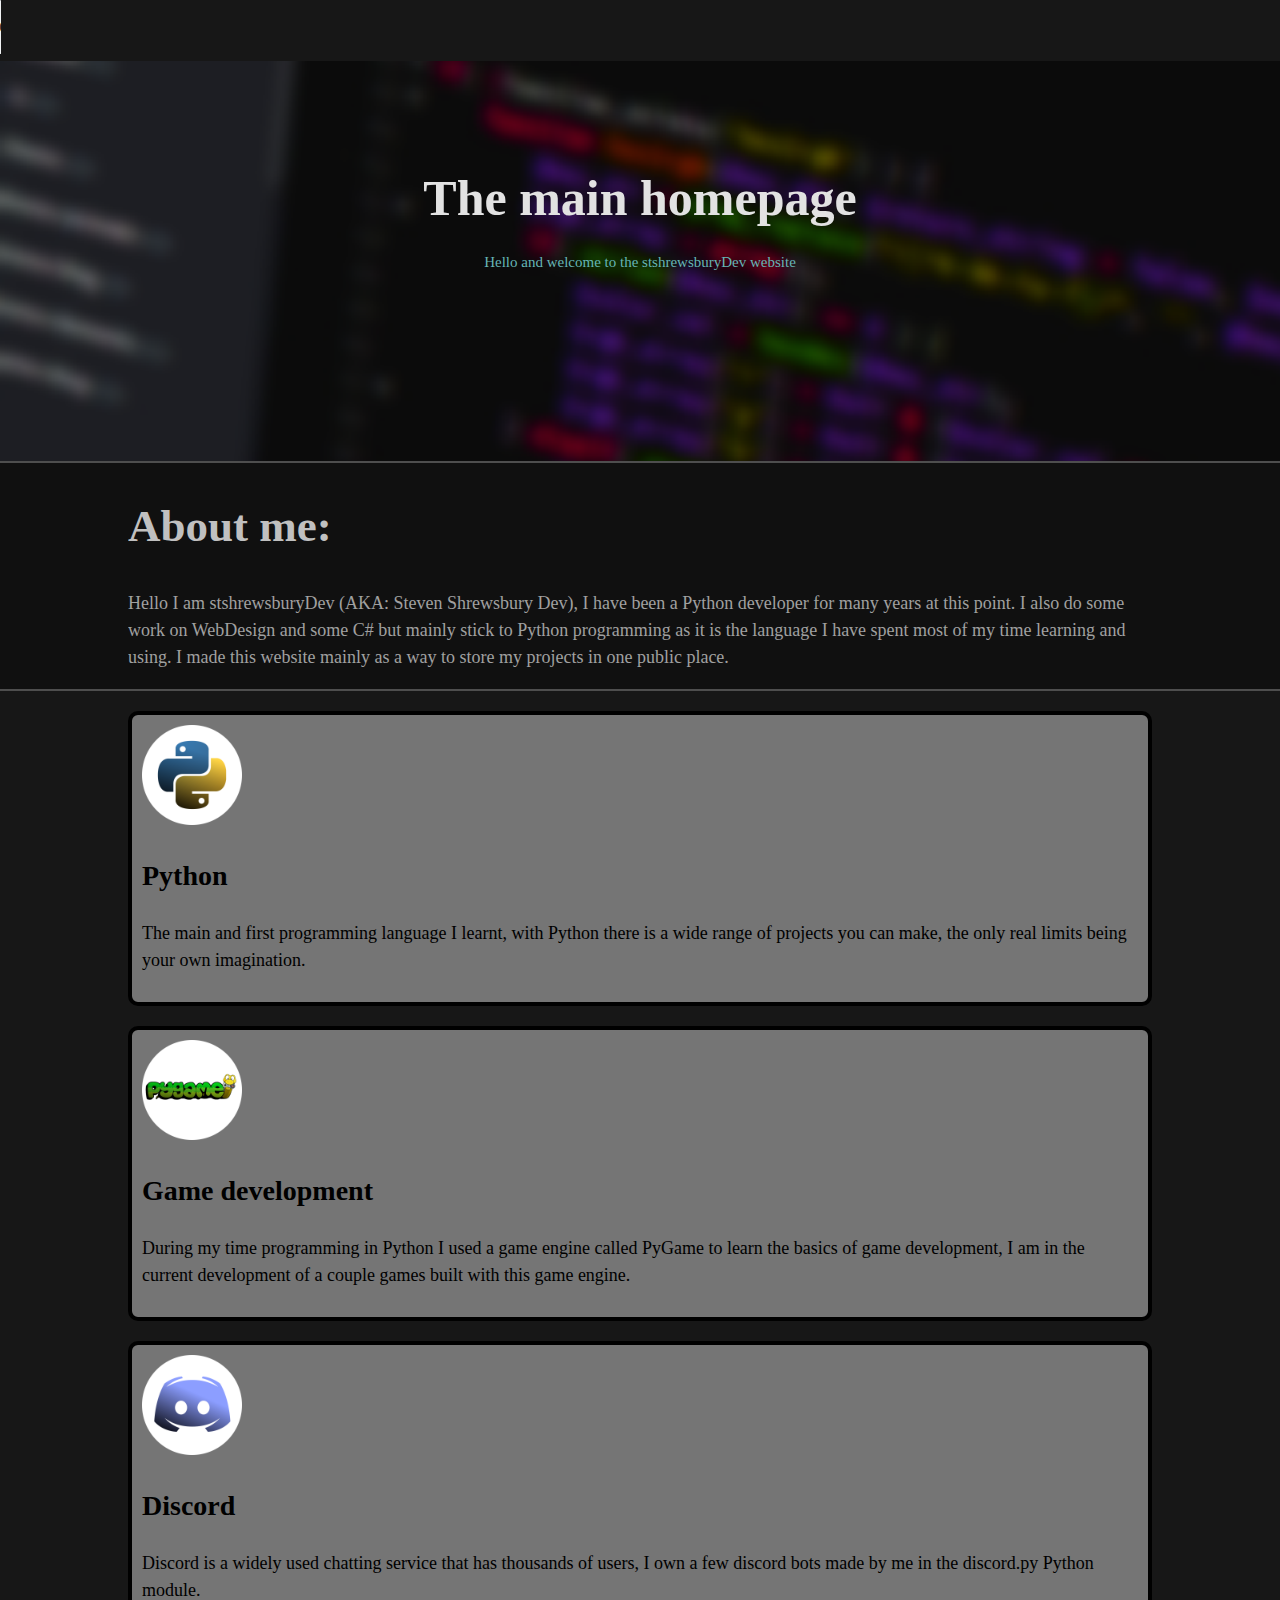
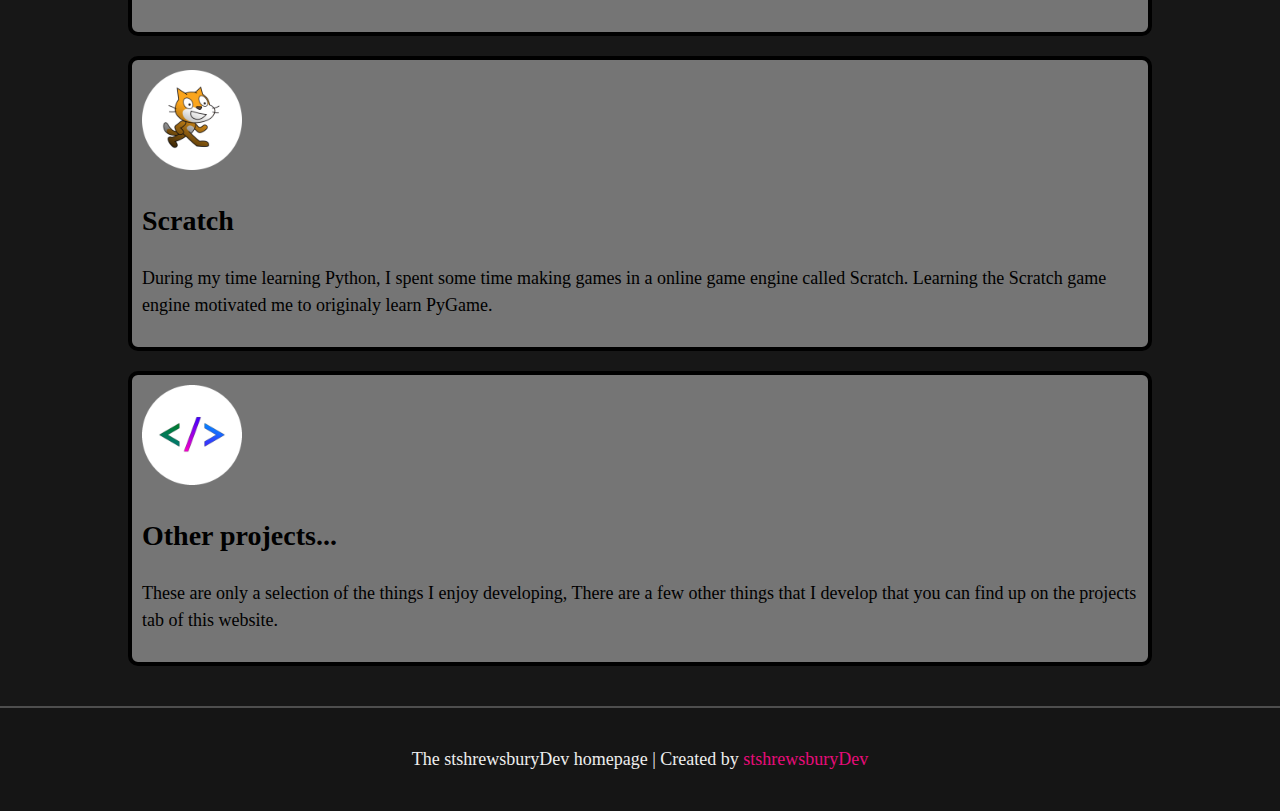
<file: index.html>
<!DOCTYPE html>
<html lang="en" dir="ltr">
  <head>
    <meta charset="utf-8">
    <meta name="viewport" content="width=device_width">
    <meta name="description" content="The home page of the stshrewsburyDev website">
    <meta name="keywords" content="YouTube, stshrewsburyDev, Steven Shrewsbury, Python, Developing, Gaming">
    <meta name="author" content="stshrewsburyDev">
    <title>stshrewsburyDev | Home page</title>
    <link rel="icon" href="./images/icon/MainIcon250px.png">
    <script src="https://ajax.googleapis.com/ajax/libs/jquery/3.5.1/jquery.min.js"></script>
    <link rel="stylesheet" href="./stylesheets/MainSiteIndex.css">
    <link rel="stylesheet" href="./stylesheets/MainSiteNav.css">
    <link rel="stylesheet" href="./stylesheets/MainSiteFonts.css">
    <link rel="preconnect" href="https://fonts.gstatic.com">
    <link href="https://fonts.googleapis.com/css2?family=Josefin+Sans:ital,wght@0,100;0,200;0,300;0,400;0,500;0,600;0,700;1,100;1,200;1,300;1,400;1,500;1,600;1,700&display=swap" rel="stylesheet">
    <meta property="og:title" content="stshrewsburyDev | Home page">
    <meta property="og:description" content="The home page of the stshrewsburyDev website">
    <meta property="og:image" content="./images/icon/MainIcon250px.png">
    <meta property="og:url" content="https://stshrewsburyDev.github.io/official_site/index.html">
  </head>
  <body>
    <audio src="./NickyFlowers-WiiShopChannelRemix.mp3" autoplay="true" loop="true" controls="" preload="auto" autobuffer=""></audio>
	
    <div id="nav_placeholder">

    </div>

    <script>
    $(function(){
      $("#nav_placeholder").load("https://boomer.stshrewsbury.dev/navigationBar.html");
    });
    </script>

    <section id="showcase">
      <div class="container">
        <h1>The main homepage</h1>
        <p>Hello and welcome to the stshrewsburyDev website</p>
      </div>
    </section>

    <section id="about">
      <div class="container">
        <h1>About me:</h1>
        <p>Hello I am stshrewsburyDev (AKA: Steven Shrewsbury Dev),
          I have been a Python developer for many years at this point.
          I also do some work on WebDesign and some C# but mainly
          stick to Python programming as it is the language I have spent
          most of my time learning and using. I made this website mainly
          as a way to store my projects in one public place.
        </p>
      </div>
    </section>

    <section id="infoBoxes">
      <div class="container">
        <div class="box">
          <img src="https://stshrewsburyDev.github.io/official_site/images/miniLogos/PythonLogo.png">
          <h2>Python</h2>
          <p>The main and first programming language I learnt,
            with Python there is a wide range of projects you can make, the only
            real limits being your own imagination.
          </p>
        </div>

        <div class="box">
          <img src="https://stshrewsburyDev.github.io/official_site/images/miniLogos/PyGameLogo.png">
          <h2>Game development</h2>
          <p>During my time programming in Python I used a game engine
            called PyGame to learn the basics of game development, I am in
            the current development of a couple games built with this game
            engine.
          </p>
        </div>

        <div class="box">
          <img src="https://stshrewsburyDev.github.io/official_site/images/miniLogos/DiscordLogo.png">
          <h2>Discord</h2>
          <p>Discord is a widely used chatting service that has thousands of
            users, I own a few discord bots made by me in the discord.py Python
            module.
          </p>
        </div>

        <div class="box">
          <img src="https://stshrewsburyDev.github.io/official_site/images/miniLogos/ScratchLogo.png">
          <h2>Scratch</h2>
          <p>During my time learning Python, I spent some time making games in
            a online game engine called Scratch. Learning the Scratch game
            engine motivated me to originaly learn PyGame.
          </p>
        </div>

        <div class="box">
          <img src="https://stshrewsburyDev.github.io/official_site/images/miniLogos/BracketsLogo.png">
          <h2>Other projects...</h2>
          <p>These are only a selection of the things I enjoy developing,
            There are a few other things that I develop that you can
            find up on the projects tab of this website.
          </p>
        </div>
      </div>
    </section>

    <footer>
      <p>The stshrewsburyDev homepage | Created by <a href="https://github.com/stshrewsburyDev">stshrewsburyDev</a></p>
    </footer>
  </body>
</html>
</file>
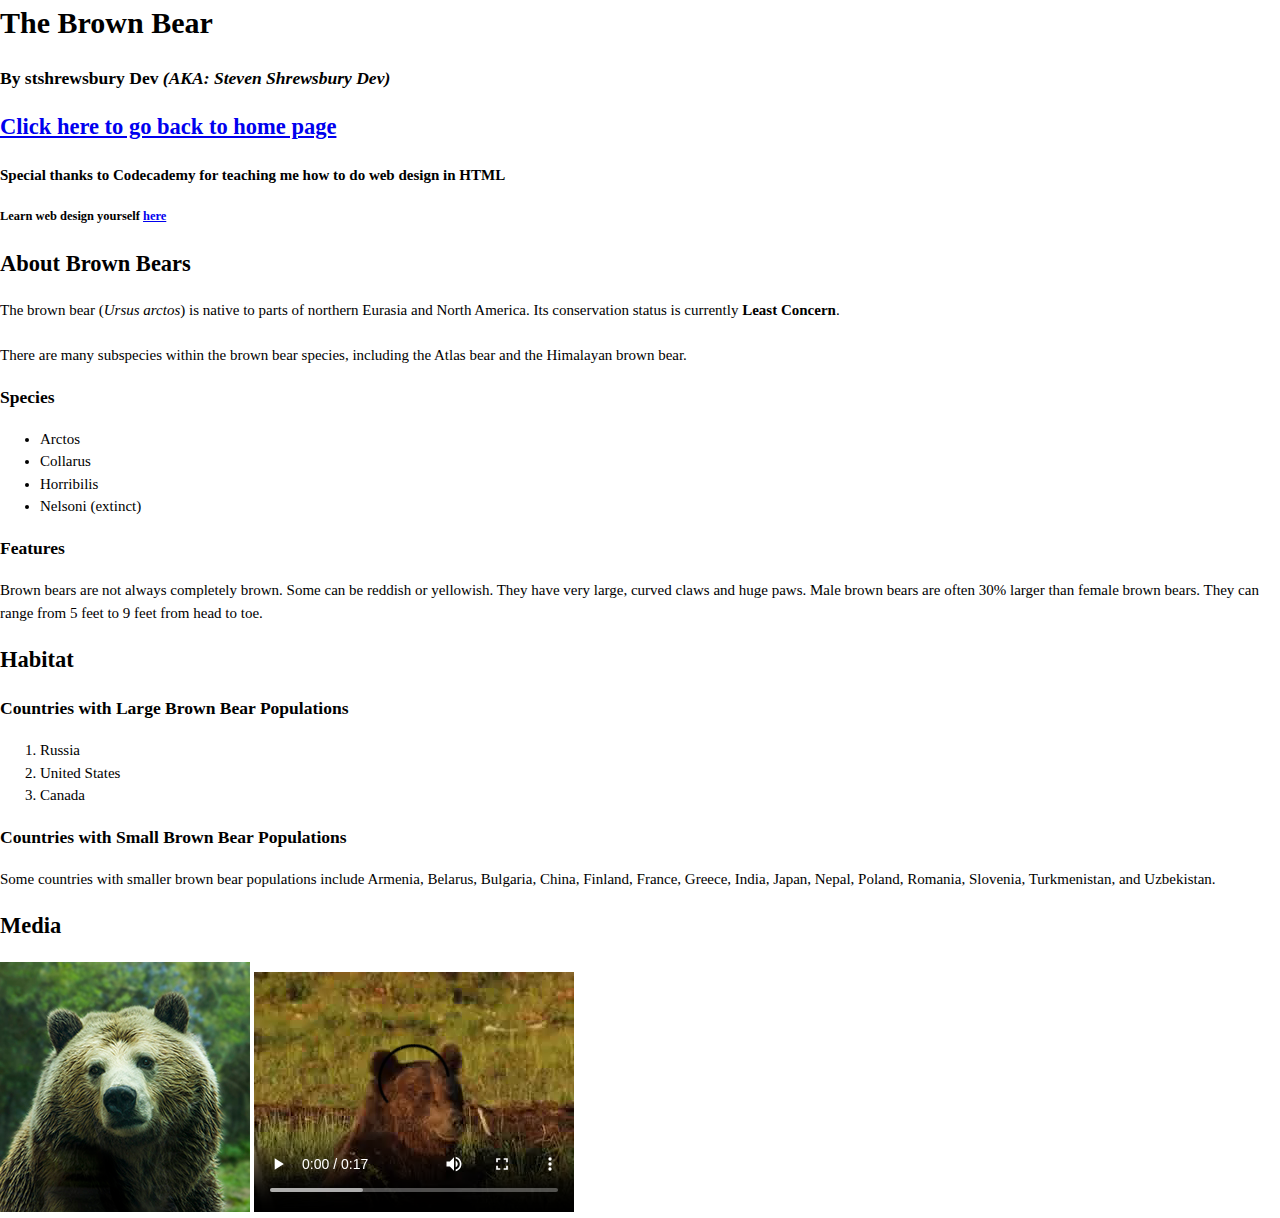
<file: other/TheBrownBear.html>
<head>
  <meta charset="utf-8">
  <meta name="description" content="The brown bear site I made from a HTML CodeCademy course">
  <meta name="keywords" content="stshrewsburyDev, TheBrownBear, Steven Shrewsbury, Developing, Geography, Bears, CodeCademy">
  <meta name="author" content="stshrewsburyDev">
  <title>stshrewsburyDev | The brown bear</title>
  <link rel="icon" href="https://stshrewsburyDev.github.io/official_site/images/icon/MainIcon250px.png">
  <link rel="stylesheet" href="https://stshrewsburyDev.github.io/official_site/stylesheets/MainSiteBody.css">
  <link rel="stylesheet" href="https://stshrewsburyDev.github.io/official_site/stylesheets/MainSiteFonts.css">
  <meta property="og:title" content="stshrewsburyDev | The brown bear">
  <meta property="og:description" content="The brown bear site I made from a HTML CodeCademy course">
  <meta property="og:image" content="https://stshrewsburyDev.github.io/official_site/images/icon/MainIcon250px.png">
  <meta property="og:url" content="https://stshrewsburyDev.github.io/official_site/TheBrownBear.html">
</head>
<body>
  <div>
    <h1>The Brown Bear</h1>
    <h3>By stshrewsbury Dev <em>(AKA: Steven Shrewsbury Dev)</em></h3>
    <h2><a href="https://stshrewsburyDev.github.io/official_site/">Click here to go back to home page</a></h2>
    <h4>Special thanks to Codecademy for teaching me how to do web design in HTML</h4>
    <h5>Learn web design yourself <a href="https://www.codecademy.com/paths/web-development/">here</a></h5>
    <div id="introduction">
      <h2>About Brown Bears</h2>
      <p>The brown bear (<em>Ursus arctos</em>) is native to parts of northern Eurasia and North America. Its conservation status is currently <strong>Least Concern</strong>.<br /><br /> There are many subspecies within the brown bear species, including the Atlas bear and the Himalayan brown bear.</p>
      <h3>Species</h3>
      <ul>
        <li>Arctos</li>
        <li>Collarus</li>
        <li>Horribilis</li>
        <li>Nelsoni (extinct)</li>
      </ul>
      <h3>Features</h3>
      <p>Brown bears are not always completely brown. Some can be reddish or yellowish. They have very large, curved claws and huge paws. Male brown bears are often 30% larger than female brown bears. They can range from 5 feet to 9 feet from head to toe.</p>
    </div>
    <div id="habitat">
      <h2>Habitat</h2>
      <h3>Countries with Large Brown Bear Populations</h3>
      <ol>
        <li>Russia</li>
        <li>United States</li>
        <li>Canada</li>
      </ol>
      <h3>Countries with Small Brown Bear Populations</h3>
      <p>Some countries with smaller brown bear populations include Armenia, Belarus, Bulgaria, China, Finland, France, Greece, India, Japan, Nepal, Poland, Romania, Slovenia, Turkmenistan, and Uzbekistan.</p>
    </div>
    <div id="media">
      <h2>Media</h2>
      <img src="https://stshrewsburyDev.github.io/official_site/images/resources/TheBrownBear/BrownBearImage.jpg" alt="A Brown Bear"/>
      <video src="https://stshrewsburyDev.github.io/official_site/images/resources/TheBrownBear/BrownBearVideo.mp4" width="320" height="240" controls>
        Video not supported
      </video>
    </div>
  </div>
</body>
</file>
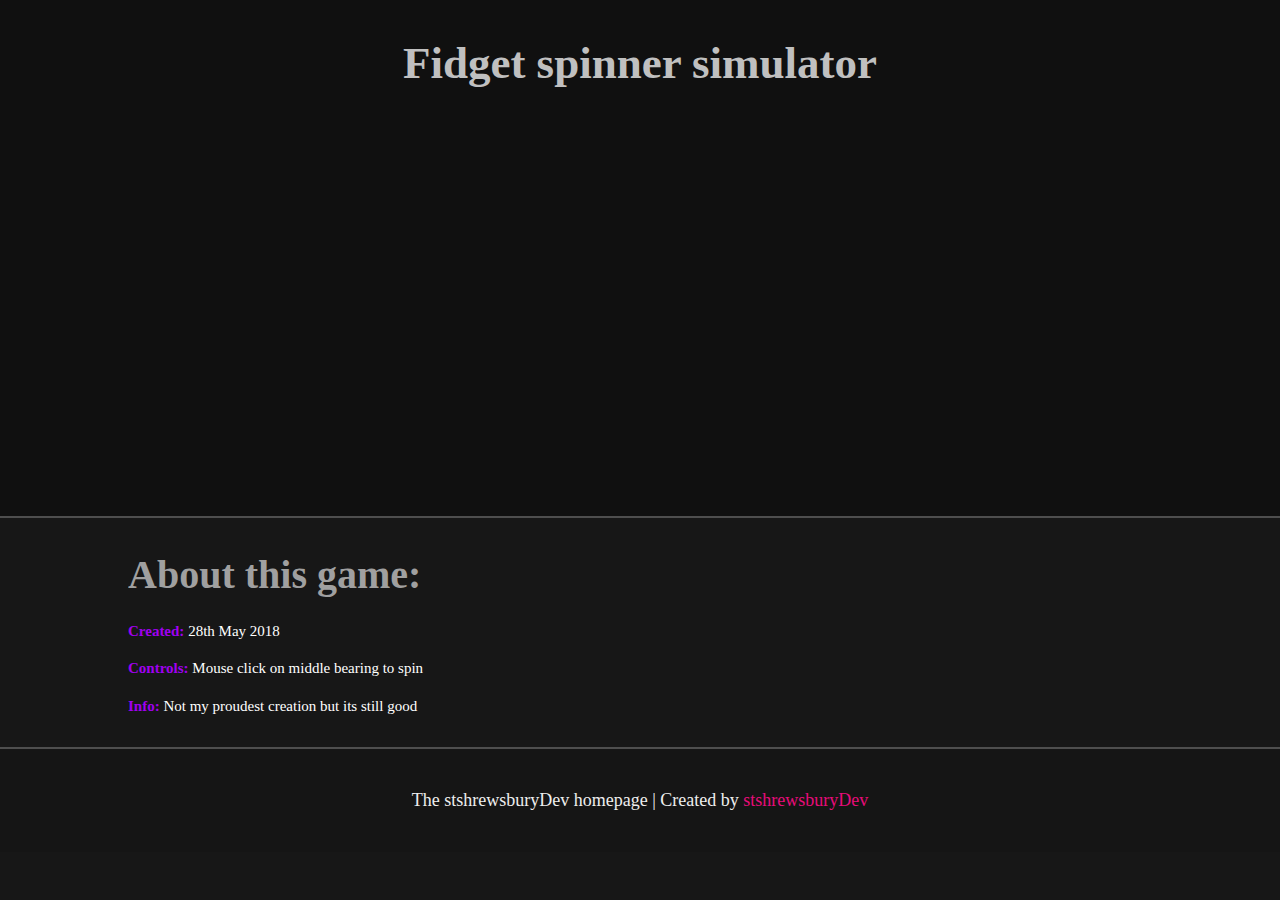
<file: scratch/FidgetSpinnerSim.html>
<!DOCTYPE html>
<html lang="en" dir="ltr">
  <head>
    <meta charset="utf-8">
    <meta name="viewport" content="width=device_width">
    <meta name="description" content="Fidget spinner simulator on the stshrewsburyDev website">
    <meta name="keywords" content="YouTube, stshrewsburyDev, Steven Shrewsbury, Python, Developing, Gaming, Scratch, Fidget spinner simulator">
    <meta name="author" content="stshrewsburyDev">
    <title>stshrewsburyDev | Fidget spinner simulator</title>
    <link rel="icon" href="https://stshrewsburyDev.github.io/official_site/images/icon/MainIcon250px.png">
    <script src="https://stshrewsburyDev.github.io/official_site/scripts/jQuery.js"></script>
    <link rel="stylesheet" href="https://stshrewsburyDev.github.io/official_site/stylesheets/MainSiteScratchGame.css">
    <link rel="stylesheet" href="https://stshrewsburyDev.github.io/official_site/stylesheets/MainSiteNav.css">
    <link rel="stylesheet" href="https://stshrewsburyDev.github.io/official_site/stylesheets/MainSiteFonts.css">
    <meta property="og:title" content="stshrewsburyDev | Fidget spinner simulator">
    <meta property="og:description" content="Fidget spinner simulator on the stshrewsburyDev website">
    <meta property="og:image" content="https://stshrewsburyDev.github.io/official_site/images/icon/MainIcon250px.png">
    <meta property="og:url" content="https://stshrewsburyDev.github.io/official_site/scratch/FidgetSpinnerSim.html">
  </head>
  <body>
    <div id="nav_placeholder">

    </div>

    <script>
    $(function(){
      $("#nav_placeholder").load("https://stshrewsburyDev.github.io/official_site/navigationBar.html");
    });
    </script>

    <section id="GameArea">
      <div class="container">
        <h1>Fidget spinner simulator</h1>
        <iframe allowtransparency=true width=500 height=402 src=https://scratch.mit.edu/projects/163483326/embed frameborder=0 allowfullscreen></iframe>
      </div>
    </section>

    <section id="GameInfo">
      <div class="container">
        <h1>About this game:</h1>
        <p><a>Created:</a> 28th May 2018</p>
        <p><a>Controls:</a> Mouse click on middle bearing to spin</p>
        <p><a>Info:</a> Not my proudest creation but its still good</p>
      </div>
    </section>

    <footer>
      <p>The stshrewsburyDev homepage | Created by <a href="https://github.com/stshrewsburyDev">stshrewsburyDev</a></p>
    </footer>
  </body>
</html>
</file>
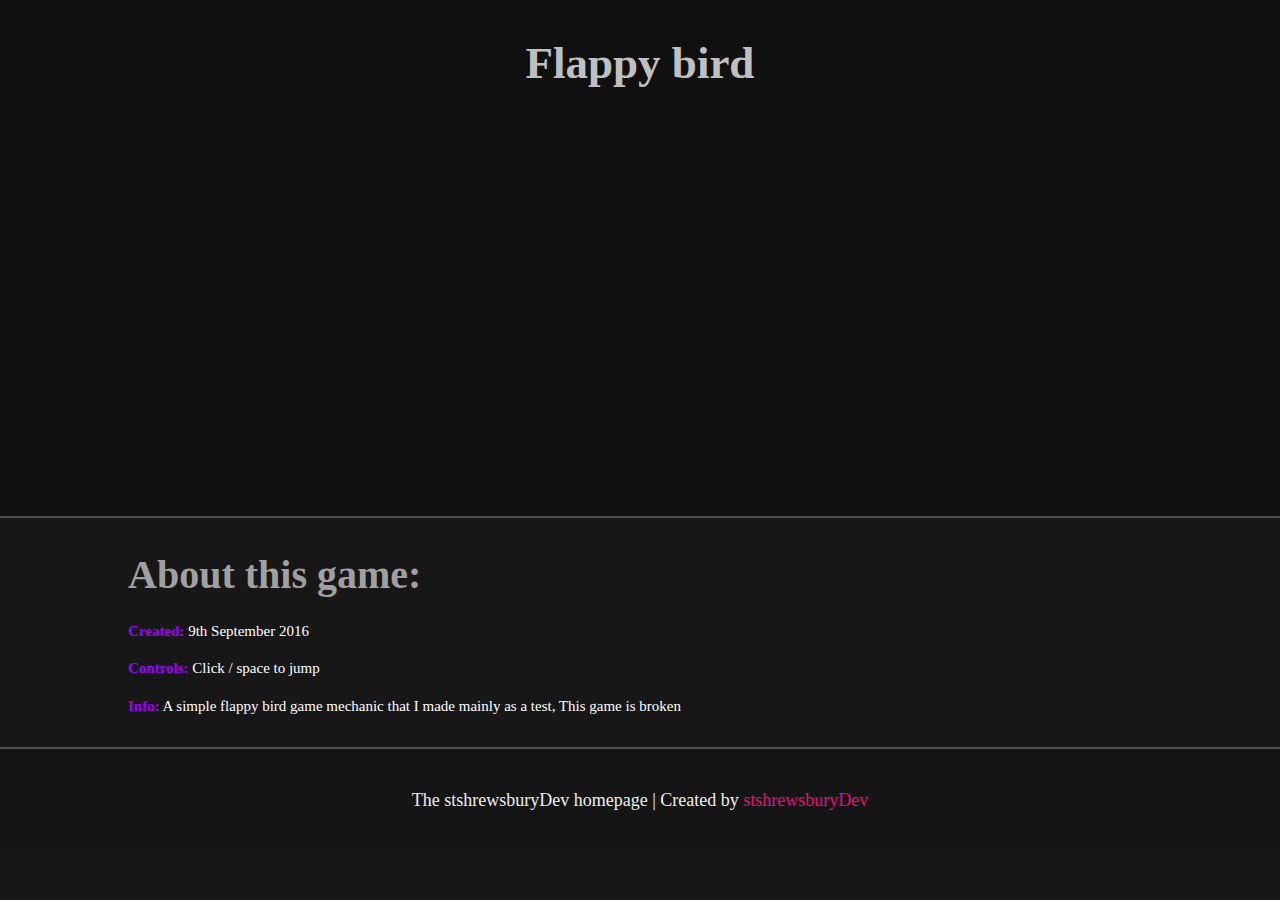
<file: scratch/FlappyBird.html>
<!DOCTYPE html>
<html lang="en" dir="ltr">
  <head>
    <meta charset="utf-8">
    <meta name="viewport" content="width=device_width">
    <meta name="description" content="Flappy bird the game on the stshrewsburyDev website">
    <meta name="keywords" content="YouTube, stshrewsburyDev, Steven Shrewsbury, Python, Developing, Gaming, Scratch, Flappy bird">
    <meta name="author" content="stshrewsburyDev">
    <title>stshrewsburyDev | Flappy bird</title>
    <link rel="icon" href="https://stshrewsburyDev.github.io/official_site/images/icon/MainIcon250px.png">
    <script src="https://stshrewsburyDev.github.io/official_site/scripts/jQuery.js"></script>
    <link rel="stylesheet" href="https://stshrewsburyDev.github.io/official_site/stylesheets/MainSiteScratchGame.css">
    <link rel="stylesheet" href="https://stshrewsburyDev.github.io/official_site/stylesheets/MainSiteNav.css">
    <link rel="stylesheet" href="https://stshrewsburyDev.github.io/official_site/stylesheets/MainSiteFonts.css">
    <meta property="og:title" content="stshrewsburyDev | Flappy bird">
    <meta property="og:description" content="Flappy bird the game on the stshrewsburyDev website">
    <meta property="og:image" content="https://stshrewsburyDev.github.io/official_site/images/icon/MainIcon250px.png">
    <meta property="og:url" content="https://stshrewsburyDev.github.io/official_site/scratch/FlappyBird.html">
  </head>
  <body>
    <div id="nav_placeholder">

    </div>

    <script>
    $(function(){
      $("#nav_placeholder").load("https://stshrewsburyDev.github.io/official_site/navigationBar.html");
    });
    </script>

    <section id="GameArea">
      <div class="container">
        <h1>Flappy bird</h1>
        <iframe allowtransparency=true width=500 height=402 src=https://scratch.mit.edu/projects/120480123/embed frameborder=0 allowfullscreen></iframe>
      </div>
    </section>

    <section id="GameInfo">
      <div class="container">
        <h1>About this game:</h1>
        <p><a>Created:</a> 9th September 2016</p>
        <p><a>Controls:</a> Click / space to jump</p>
        <p><a>Info:</a> A simple flappy bird game mechanic that I made mainly as a test, This game is broken</p>
      </div>
    </section>

    <footer>
      <p>The stshrewsburyDev homepage | Created by <a href="https://github.com/stshrewsburyDev">stshrewsburyDev</a></p>
    </footer>
  </body>
</html>
</file>
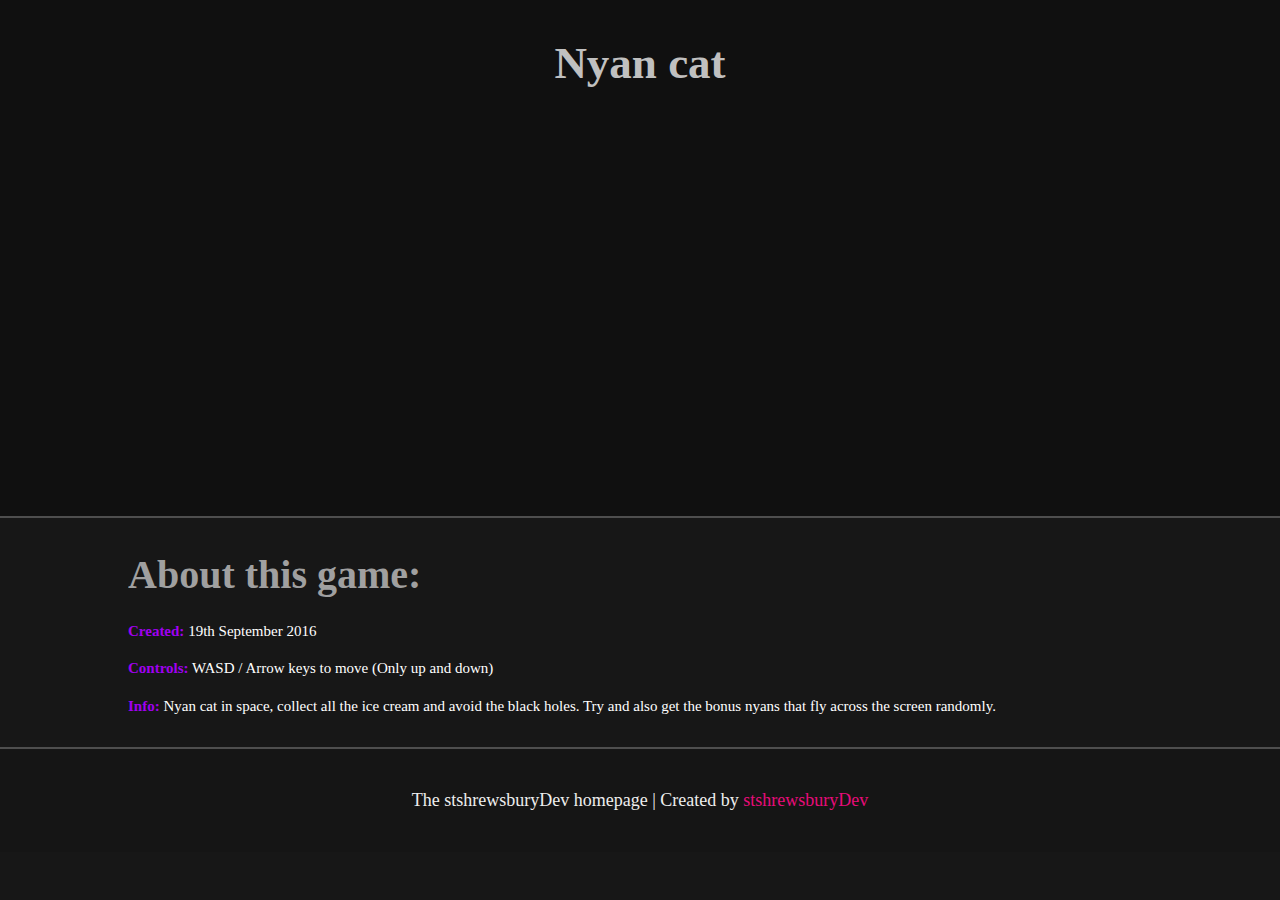
<file: scratch/NyanCatGame.html>
<!DOCTYPE html>
<html lang="en" dir="ltr">
  <head>
    <meta charset="utf-8">
    <meta name="viewport" content="width=device_width">
    <meta name="description" content="Nyan cat the game on the stshrewsburyDev website">
    <meta name="keywords" content="YouTube, stshrewsburyDev, Steven Shrewsbury, Python, Developing, Gaming, Scratch, Nyan cat">
    <meta name="author" content="stshrewsburyDev">
    <title>stshrewsburyDev | Nyan cat</title>
    <link rel="icon" href="https://stshrewsburyDev.github.io/official_site/images/icon/MainIcon250px.png">
    <script src="https://stshrewsburyDev.github.io/official_site/scripts/jQuery.js"></script>
    <link rel="stylesheet" href="https://stshrewsburyDev.github.io/official_site/stylesheets/MainSiteScratchGame.css">
    <link rel="stylesheet" href="https://stshrewsburyDev.github.io/official_site/stylesheets/MainSiteNav.css">
    <link rel="stylesheet" href="https://stshrewsburyDev.github.io/official_site/stylesheets/MainSiteFonts.css">
    <meta property="og:title" content="stshrewsburyDev | Nyan cat">
    <meta property="og:description" content="Nyan cat the game on the stshrewsburyDev website">
    <meta property="og:image" content="https://stshrewsburyDev.github.io/official_site/images/icon/MainIcon250px.png">
    <meta property="og:url" content="https://stshrewsburyDev.github.io/official_site/scratch/NyanCatGame.html">
  </head>
  <body>
    <div id="nav_placeholder">

    </div>

    <script>
    $(function(){
      $("#nav_placeholder").load("https://stshrewsburyDev.github.io/official_site/navigationBar.html");
    });
    </script>

    <section id="GameArea">
      <div class="container">
        <h1>Nyan cat</h1>
        <iframe allowtransparency=true width=500 height=402 src=https://scratch.mit.edu/projects/121296151/embed frameborder=0 allowfullscreen></iframe>
      </div>
    </section>

    <section id="GameInfo">
      <div class="container">
        <h1>About this game:</h1>
        <p><a>Created:</a> 19th September 2016</p>
        <p><a>Controls:</a> WASD / Arrow keys to move (Only up and down)</p>
        <p><a>Info:</a> Nyan cat in space, collect all the ice cream and avoid the black holes. Try and also get the bonus nyans that fly across the screen randomly.</p>
      </div>
    </section>

    <footer>
      <p>The stshrewsburyDev homepage | Created by <a href="https://github.com/stshrewsburyDev">stshrewsburyDev</a></p>
    </footer>
  </body>
</html>
</file>
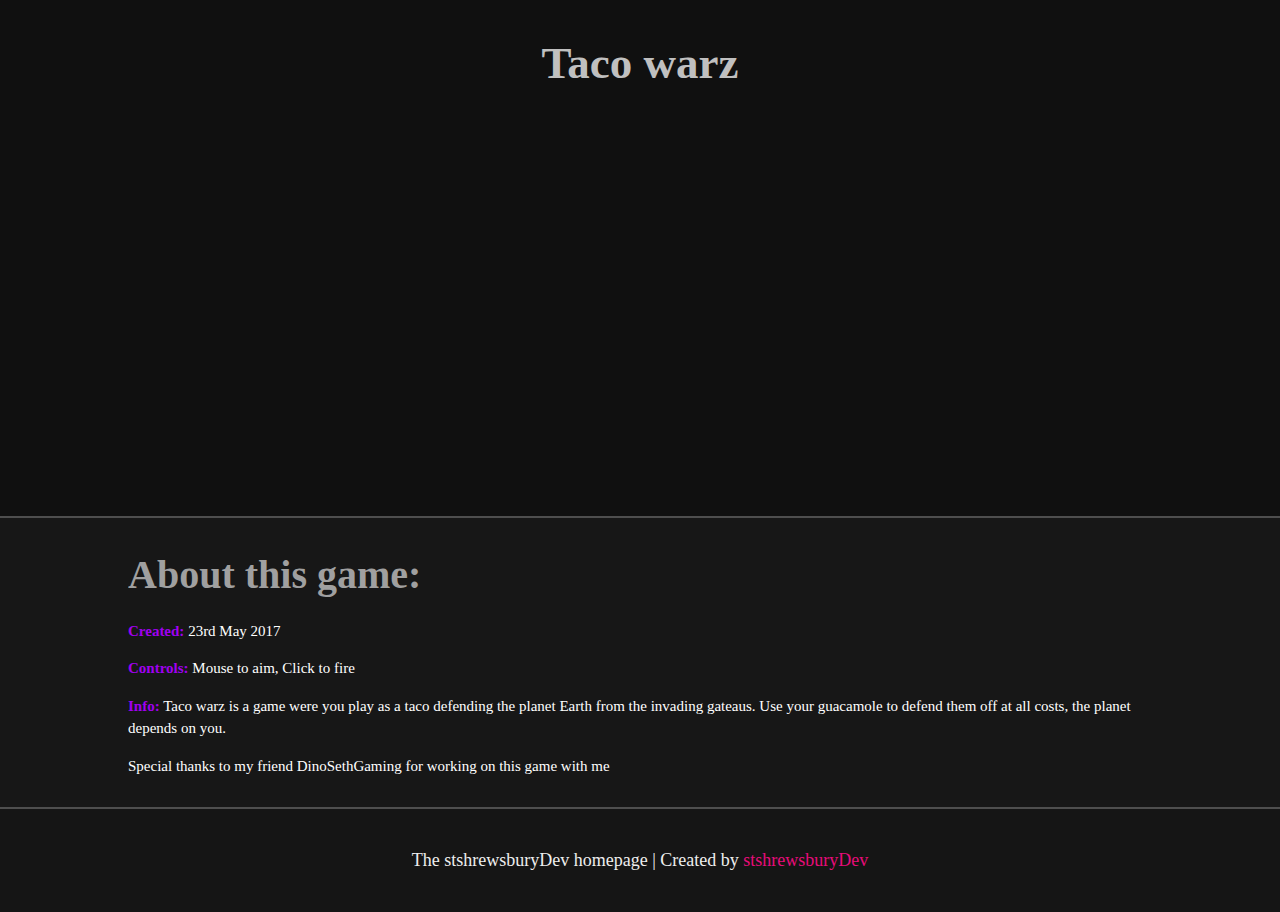
<file: scratch/TacoWarz.html>
<!DOCTYPE html>
<html lang="en" dir="ltr">
  <head>
    <meta charset="utf-8">
    <meta name="viewport" content="width=device_width">
    <meta name="description" content="Taco Warz the game on the stshrewsburyDev website">
    <meta name="keywords" content="YouTube, stshrewsburyDev, Steven Shrewsbury, Python, Developing, Gaming, Scratch, Taco warz">
    <meta name="author" content="stshrewsburyDev">
    <title>stshrewsburyDev | Taco Warz</title>
    <link rel="icon" href="https://stshrewsburyDev.github.io/official_site/images/icon/MainIcon250px.png">
    <script src="https://stshrewsburyDev.github.io/official_site/scripts/jQuery.js"></script>
    <link rel="stylesheet" href="https://stshrewsburyDev.github.io/official_site/stylesheets/MainSiteScratchGame.css">
    <link rel="stylesheet" href="https://stshrewsburyDev.github.io/official_site/stylesheets/MainSiteNav.css">
    <link rel="stylesheet" href="https://stshrewsburyDev.github.io/official_site/stylesheets/MainSiteFonts.css">
    <meta property="og:title" content="stshrewsburyDev | Taco Warz">
    <meta property="og:description" content="Taco Warz the game on the stshrewsburyDev website">
    <meta property="og:image" content="https://stshrewsburyDev.github.io/official_site/images/icon/MainIcon250px.png">
    <meta property="og:url" content="https://stshrewsburyDev.github.io/official_site/scratch/TacoWarz.html">
  </head>
  <body>
    <div id="nav_placeholder">

    </div>

    <script>
    $(function(){
      $("#nav_placeholder").load("https://stshrewsburyDev.github.io/official_site/navigationBar.html");
    });
    </script>

    <section id="GameArea">
      <div class="container">
        <h1>Taco warz</h1>
        <iframe allowtransparency=true width=500 height=402 src=https://scratch.mit.edu/projects/113162489/embed frameborder=0 allowfullscreen></iframe>
      </div>
    </section>

    <section id="GameInfo">
      <div class="container">
        <h1>About this game:</h1>
        <p><a>Created:</a> 23rd May 2017</p>
        <p><a>Controls:</a> Mouse to aim, Click to fire</p>
        <p><a>Info:</a> Taco warz is a game were you play as a taco defending the planet Earth from the invading gateaus. Use your guacamole to defend them off at all costs, the planet depends on you.</p>
        <p>Special thanks to my friend DinoSethGaming for working on this game with me</p>
      </div>
    </section>

    <footer>
      <p>The stshrewsburyDev homepage | Created by <a href="https://github.com/stshrewsburyDev">stshrewsburyDev</a></p>
    </footer>
  </body>
</html>
</file>
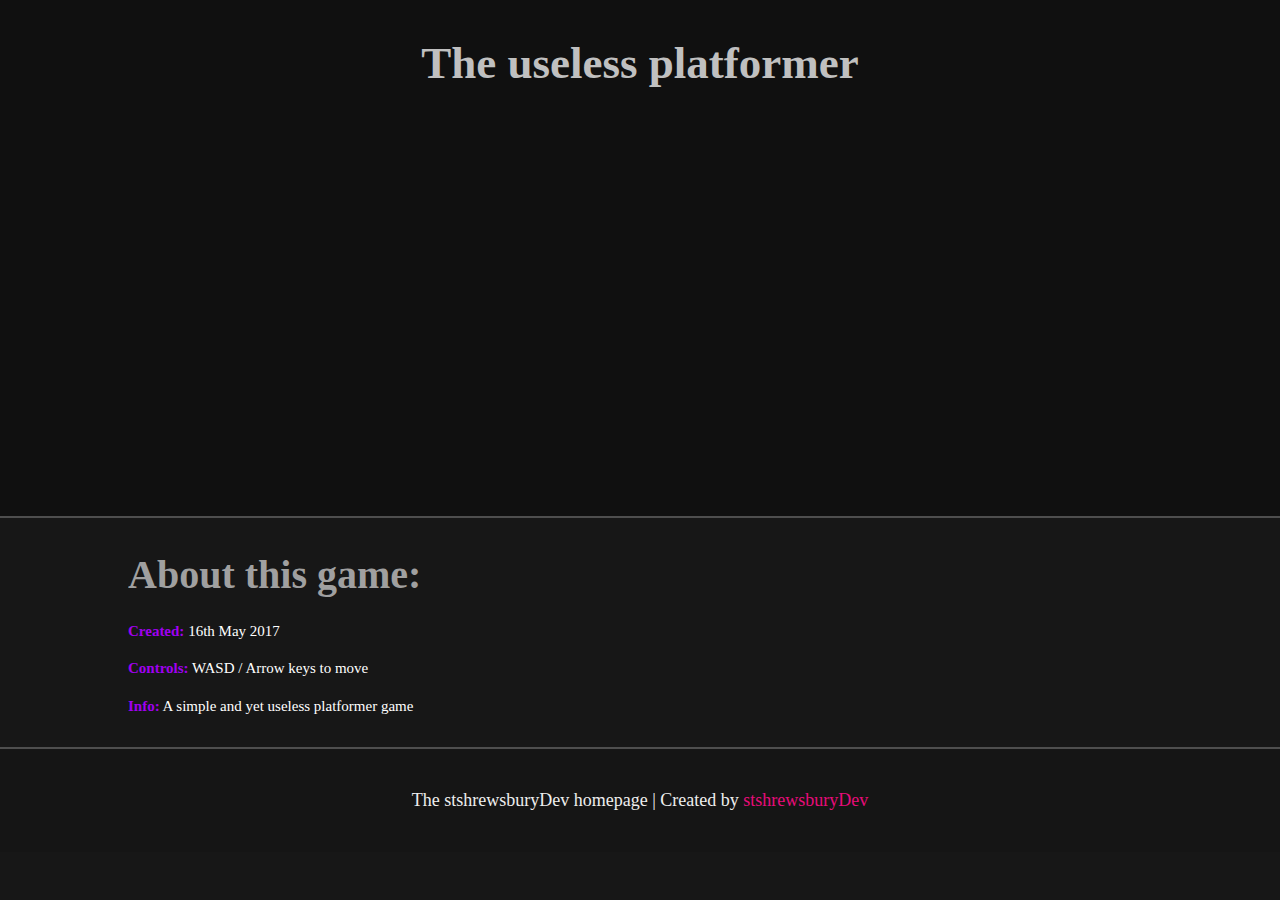
<file: scratch/TheUselessPlatformer.html>
<!DOCTYPE html>
<html lang="en" dir="ltr">
  <head>
    <meta charset="utf-8">
    <meta name="viewport" content="width=device_width">
    <meta name="description" content="The useless platformer on the stshrewsburyDev website">
    <meta name="keywords" content="YouTube, stshrewsburyDev, Steven Shrewsbury, Python, Developing, Gaming, Scratch, The useless platformer">
    <meta name="author" content="stshrewsburyDev">
    <title>stshrewsburyDev | The useless platformer</title>
    <link rel="icon" href="https://stshrewsburyDev.github.io/official_site/images/icon/MainIcon250px.png">
    <script src="https://stshrewsburyDev.github.io/official_site/scripts/jQuery.js"></script>
    <link rel="stylesheet" href="https://stshrewsburyDev.github.io/official_site/stylesheets/MainSiteScratchGame.css">
    <link rel="stylesheet" href="https://stshrewsburyDev.github.io/official_site/stylesheets/MainSiteNav.css">
    <link rel="stylesheet" href="https://stshrewsburyDev.github.io/official_site/stylesheets/MainSiteFonts.css">
    <meta property="og:title" content="stshrewsburyDev | The useless platformer">
    <meta property="og:description" content="The useless platformer on the stshrewsburyDev website">
    <meta property="og:image" content="https://stshrewsburyDev.github.io/official_site/images/icon/MainIcon250px.png">
    <meta property="og:url" content="https://stshrewsburyDev.github.io/official_site/scratch/TheUselessPlatformer.html">
  </head>
  <body>
    <div id="nav_placeholder">

    </div>

    <script>
    $(function(){
      $("#nav_placeholder").load("https://stshrewsburyDev.github.io/official_site/navigationBar.html");
    });
    </script>

    <section id="GameArea">
      <div class="container">
        <h1>The useless platformer</h1>
        <iframe allowtransparency=true width=500 height=402 src=https://scratch.mit.edu/projects/128652797/embed frameborder=0 allowfullscreen></iframe>
      </div>
    </section>

    <section id="GameInfo">
      <div class="container">
        <h1>About this game:</h1>
        <p><a>Created:</a> 16th May 2017</p>
        <p><a>Controls:</a> WASD / Arrow keys to move</p>
        <p><a>Info:</a> A simple and yet useless platformer game</p>
      </div>
    </section>

    <footer>
      <p>The stshrewsburyDev homepage | Created by <a href="https://github.com/stshrewsburyDev">stshrewsburyDev</a></p>
    </footer>
  </body>
</html>
</file>
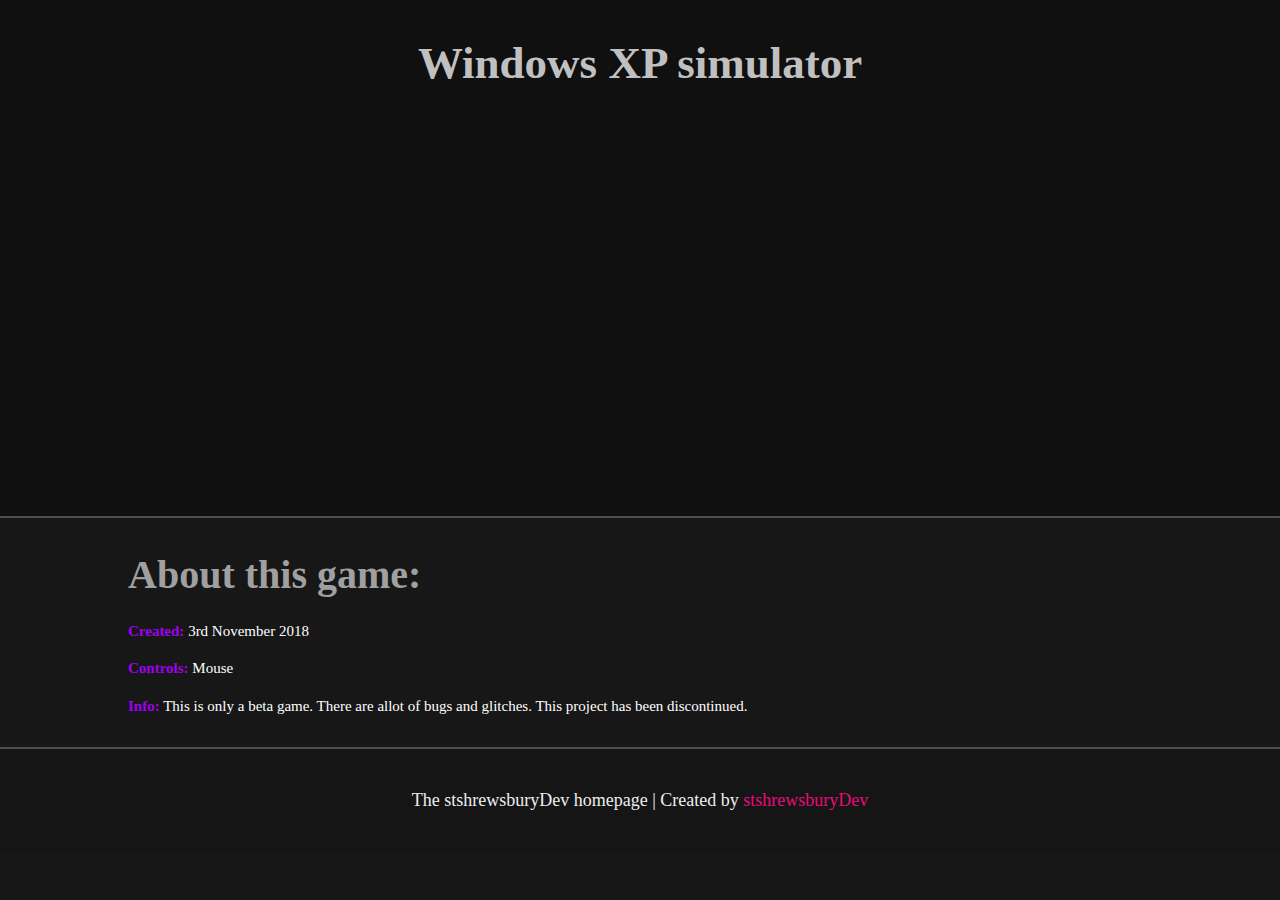
<file: scratch/WinXPSim.html>
<!DOCTYPE html>
<html lang="en" dir="ltr">
  <head>
    <meta charset="utf-8">
    <meta name="viewport" content="width=device_width">
    <meta name="description" content="Windows XP simulator on the stshrewsburyDev website">
    <meta name="keywords" content="YouTube, stshrewsburyDev, Steven Shrewsbury, Python, Developing, Gaming, Scratch, Windows XP simulator">
    <meta name="author" content="stshrewsburyDev">
    <title>stshrewsburyDev | Windows XP simulator</title>
    <link rel="icon" href="https://stshrewsburyDev.github.io/official_site/images/icon/MainIcon250px.png">
    <script src="https://stshrewsburyDev.github.io/official_site/scripts/jQuery.js"></script>
    <link rel="stylesheet" href="https://stshrewsburyDev.github.io/official_site/stylesheets/MainSiteScratchGame.css">
    <link rel="stylesheet" href="https://stshrewsburyDev.github.io/official_site/stylesheets/MainSiteNav.css">
    <link rel="stylesheet" href="https://stshrewsburyDev.github.io/official_site/stylesheets/MainSiteFonts.css">
    <meta property="og:title" content="stshrewsburyDev | Windows XP simulator">
    <meta property="og:description" content="Windows XP simulator the game on the stshrewsburyDev website">
    <meta property="og:image" content="https://stshrewsburyDev.github.io/official_site/images/icon/MainIcon250px.png">
    <meta property="og:url" content="https://stshrewsburyDev.github.io/official_site/scratch/WinXPSim.html">
  </head>
  <body>
    <div id="nav_placeholder">

    </div>

    <script>
    $(function(){
      $("#nav_placeholder").load("https://stshrewsburyDev.github.io/official_site/navigationBar.html");
    });
    </script>

    <section id="GameArea">
      <div class="container">
        <h1>Windows XP simulator</h1>
        <iframe allowtransparency=true width=500 height=402 src=https://scratch.mit.edu/projects/125605742/embed frameborder=0 allowfullscreen></iframe>
      </div>
    </section>

    <section id="GameInfo">
      <div class="container">
        <h1>About this game:</h1>
        <p><a>Created:</a> 3rd November 2018</p>
        <p><a>Controls:</a> Mouse</p>
        <p><a>Info:</a> This is only a beta game.
          There are allot of bugs and glitches.
          This project has been discontinued.</p>
      </div>
    </section>

    <footer>
      <p>The stshrewsburyDev homepage | Created by <a href="https://github.com/stshrewsburyDev">stshrewsburyDev</a></p>
    </footer>
  </body>
</html>
</file>
<file: stylesheets/MainSiteIndex.css>
@charset "UTF-8";


/* Main body */
body{
  font-family: JosefinSans;
  font-size: 15px;
  line-height: 1.5;
  padding: 0;
  margin: 0;
  background-color: #171717;
}


/* Global */
.container{
  width: 80%;
  margin: auto;
  overflow: hidden;
}


/* Showcase */
#showcase{
  min-height: 400px;
  background: url("https://stshrewsburyDev.github.io/official_site/images/showcases/Index.png") 0 -400px;
  text-align: center;
  border-bottom: #4E4E4E 2px solid;
}

#showcase h1{
  margin-top: 100px;
  font-size: 50px;
  margin-bottom: 10px;
  color: #E2E2E2;
  cursor: default;
}

#showcase p{
  font-size: 15px;
  color: #65B5B5;
  cursor: default;
}


/* About */
#about{
  background-color: #101010;
  border-bottom: #4E4E4E 2px solid;
}

#about h1{
  font-size: 45px;
  color: #C0C0C0;
  cursor: default;
}

#about p{
  font-size: 18px;
  color: #A0A0A0;
  cursor: default;
}


/* Info boxes */
#infoBoxes{
  margin-top: 20px;
}

#infoBoxes .box{
  margin-bottom: 20px;
  padding-top: 10px;
  background: #757575;
  padding: 10px;
  border: #000000 4px solid;
  border-radius: 10px;
  transition: 0.5s;
}

#infoBoxes .box:hover{
  background: #A0A0A0;
}

#infoBoxes .box img{
  width: 100px;
  transition: 0.5s;
}

#infoBoxes .box:hover img{
  width: 120px;
}

#infoBoxes .box h2{
  font-size: 28px;
  transition: 0.5s;
}

#infoBoxes .box:hover h2{
  font-size: 35px;
}

#infoBoxes .box p{
  font-size: 18px;
  transition: 0.5s;
}

#infoBoxes .box:hover p{
  font-size: 22px;
}


/* Footer */
footer{
  padding: 20px;
  margin-top: 20px;
  color: #EEEEEE;
  font-size: 18px;
  background-color: #151515;
  border-top: #4E4E4E 2px solid;
  text-align: center;
}

footer a{
  text-decoration: none;
  color: #E80C7A;
  transition: 1.5s;
}

footer a:hover{
  color: #21A2FF;
}
</file>
<file: stylesheets/MainSiteNav.css>
@charset "UTF-8";


/* Header */
header{
  background: #121212;
  color: #009191;
  padding-top: 30px;
  min-height: 70px;
  border-bottom: #4E4E4E 3px solid;
}

header #branding{
  float: none;
}

header #branding img{
  margin: 0;
  width: 100%;
  max-width: 1200px;
  height: auto;
  transition: 0.5s;
}

  /* Header lists */
header ul{
  margin: 0;
  padding: 0;
}

header a{
  color: #FFFFFF;
  text-decoration: none;
  text-transform: uppercase;
  font-size: 16px;
  transition: 0.5s;
}

header li{
  float: left;
  display: inline;
  padding: 0 20px 0 20px;
}

header nav{
  float: left;
  margin-top: 15px;
}

header .NonClickable{
  cursor: pointer;
}

header a:hover{
  color: #E80C7A;
}

header nav ul li .ProjectsDropdown{
  display: none;
  position: absolute;
  background-color: #505050;
  padding: 5px;
  width: 250px;
  border-radius: 0px 0px 10px 10px;
}

header nav ul li:hover .ProjectsDropdown{
  display: block;
}

header nav ul li .ProjectsDropdown li{
  padding-top: 8px;
  width: 210px;
  height: 25px;
  padding-bottom: 8px;
  border-radius: 10px 10px 10px 10px;
  transition: 0.25s;
}

header nav ul li .ProjectsDropdown li a{
  padding-top: 8px;
  padding-bottom: 8px;
  color: #FFFFFF;
}

header nav ul li .ProjectsDropdown li:hover{
  background-color: #757575;
}

header nav ul li .ProjectsDropdown ul li .ListDropdown{
  display: none;
  position: absolute; left: 250px; top: 0px;
  background-color: #404040;
  padding: 5px;
  width: 250px;
  cursor: default;
  min-height: 100%;
  border-radius: 10px 10px 10px 10px;
}

header nav ul li .ProjectsDropdown ul li:hover .ListDropdown{
  display: block;
}

header nav ul li .ProjectsDropdown ul li .ListDropdown a{
  text-transform: none;
}

header nav ul li .ProjectsDropdown ul li .ListDropdown h1{
  color: #E5E5E5;
  padding: 6px;
}

header nav ul li .ProjectsDropdown ul li .ListDropdown p{
  color: #D5D5D5;
  padding: 8px;
}
</file>
<file: stylesheets/MainSiteFonts.css>
@charset "UTF-8";


/* Custom font */
@font-face {
  font-family: JosefinSans;
}
</file>
